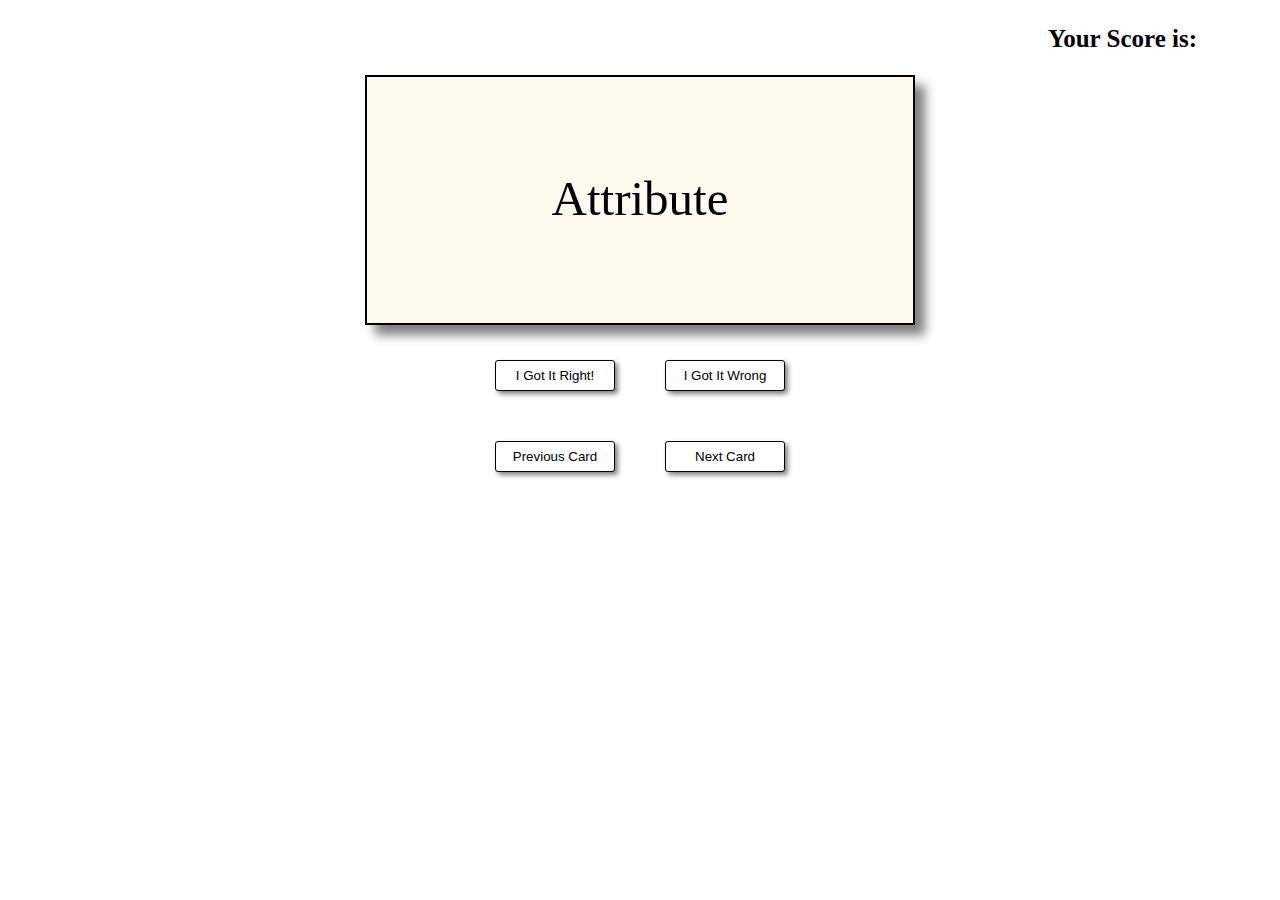
<file: index.html>
<!DOCTYPE html>
<html lang="en">
	<head>
		<meta charset="UTF-8">
		<link rel="stylesheet" href="style.css">
		<title>Javascript Flashcards</title>
	</head>
	<body>
		<main>
			<div class="points">
				<p class="score"><span>Your Score is: </span><span class=digits></span></p>
			</div>
			<div class="card-container" ontouchstart="this.classList.toggle('hover');">
				<div class="click flipper">
					<div class="front-of-card">
						<p class="question"></p>
					</div>
					<div class="back-of-card">
						<p class="answer"></p>
					</div>
				</div>
			</div>
			<div class="score-buttons">
				<div class="pass">
					<button class="correct">I Got It Right!</button>
				</div>
				<div class="fail">
					<button class="wrong">I Got It Wrong</button>
				</div>
			</div>
			<div class="moveOn">
				<div class="back">
					<button class="previous">Previous Card</button>
				</div>
				<div class="forward">
					<button class="next">Next Card</button>
				</div>
			</div>
		</main>
		<script src="main2.js"></script>
	</body>
</html>
</file>
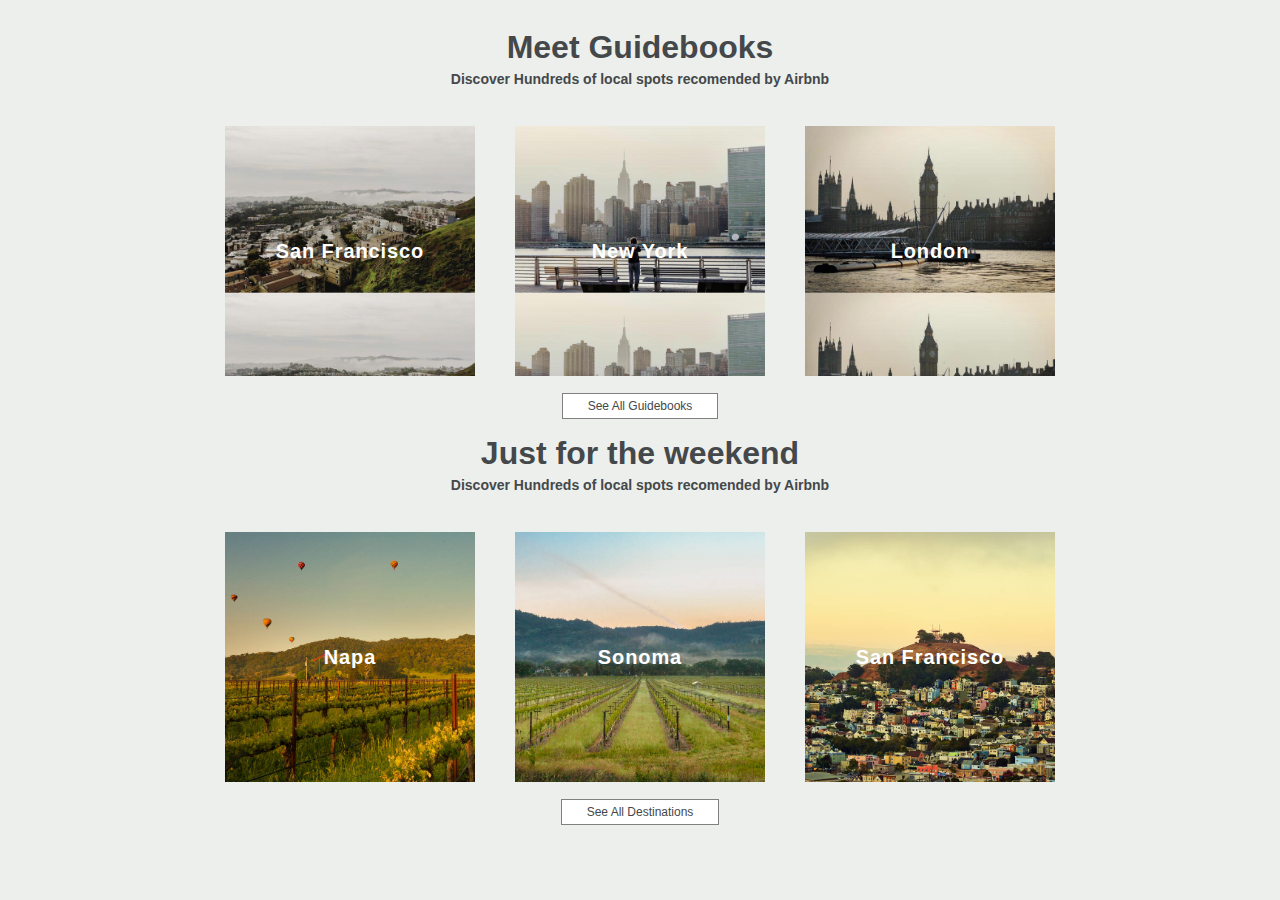
<file: AirBnB/index.html>
<!DOCTYPE html>
<html lang="en">
	<head>
		<meta charset="UTF-8">
		<meta name="viewport" content="width=device-width, initial-scale=1">
		<link rel="stylesheet" href="img/css/style.css">
		<link href="https://fonts.googleapis.com/css?family=Comfortaa&display=swap" rel="stylesheet"> 
		<title>Airbnb</title>
	</head>
	<body>
		<main>
			<h1>Meet Guidebooks</h1>
			<h4>Discover Hundreds of local spots recomended by Airbnb</h4>
			<div class="row">
				<div class="container1">
					<p>San Francisco</p>
				</div>
				<div class="container2">
			<p>New York</p>
				</div>
				<div class="container3">
					<p>London</p>
				</div>
			</div>
			</br>
			<a href="#">See All Guidebooks</a>
		</main>
		<main>
			<h1>Just for the weekend</h1>
			<h4>Discover Hundreds of local spots recomended by Airbnb</h4>
			<div class="row">
				<div class="container4">
					<p>Napa</p>
				</div>
				<div class="container5">
					<p>Sonoma</p>
				</div>
				<div class="container6">
					<p>San Francisco</p>
				</div>
			</div>
			<br>
			<a href="#">See All Destinations</a>
		</main>
	</body>
</html>
</file>
<file: style.css>
* {
	box-sizing: border-box;
}
main {
	width:100%;
}
.card-container {
	perspective: 1000px;
	margin: 10px auto;
}
.card-container:active .flipper, .card-container.hover .flipper {
	transform: rotateY(180deg);
	}

.card-container, .front-of-card, .back-of-card {
	width: 550px;
	height: 250px;
	}

.flipper {
	transition: 0.6s;
	transform-style: preserve-3d;
	position: relative;
}
.front-of-card, .back-of-card {
	background-color: floralwhite;
	box-shadow: 10px 10px 10px grey;
	backface-visibility: hidden;
	border: 2px solid black;
	position: absolute;
	top: 0;
	left: 0;
}
.front-of-card {
	z-index: 2;
	transform: rotateY(0deg);
}
.back-of-card {
	transform: rotateY(180deg);
}
.question,.answer {
	text-align: center;
}
.question {
	margin-top:17%;
	font-size: 49px;
}
.answer {
	font-size: 24px;
	margin: 30px;
}
.show {
	display: revert;
}
.score-buttons {
	display: flex;
	justify-content: center;
}
.moveOn {
	display: flex;
	justify-content: center;
}
.score {
	display: flex;
	font-size:25px;
	font-weight: bold;
	height: 25px;
	justify-content: right;
	margin-right: 60px;
}
.digits {
	padding-left: 15px;
}
.red {
	color: red;
}
.green {
	color: green;
}
button {
	background-color: white;
	border: 1px solid black;
	padding: 7px;
	margin: 25px;
	width: 120px;
	border-radius: 3px;
	box-shadow: 3px 3px 5px 0px gray;
}
button:active {
	box-shadow: none;
}


/*PREVIOUS CODE FOR FLIP*/
/*.card-container {
	position: relative;
	width: 550px;
	height: 250px;
	border: 1px solid black;
	margin: 0 auto;
	margin-top: 15vh;
	margin-bottom: 20px;
	overflow: scroll;
	scrollbar-width: none;
}*/
/*.card-container:active .flipper,  {
}
.hidden {
	display: none;
}
.click {
	padding: 0 8%;
}*/
</file>
<file: AirBnB/img/css/style.css>
body {
	background-color: #edefec;
	font-family: 'Be Vietnam', sans-serif;
	text-align: center;
	display: flex;
	flex-direction: column;
}
h1 {
	color: rgb(68,72,74);
	margin-bottom: 5px;
	font-weight: bold;
}
.row {
	display: inline-flex;
}
a {
	text-decoration: none;
	background-color:white;
	border: .8px solid grey;
	padding: 5px 25px;
	font-size: 12px;
	color: rgb(68,72,74);
}
h4 {
	color: rgb(68,72,74);
	margin-top: 5px;
	font-weight: bold;
	font-size:14px;
}

p {
	position: relative;
	top: 50%;
	left: 50%;
	transform: translate(-50%, -50%);
	color: white;
	font-size: 20px;
	margin: 0 auto;
	font-weight: 600;
	letter-spacing: .9px;
}
.container1 {
	background: url('../san-francisco.jpg');
}
.container2 {
	background: url('../new-york.jpg');

}
.container3 {
	background: url('../london.jpg');

}
.container4 {
	background: url('../napa.jpg');

}
.container5 {
	background: url('../sonoma.jpg');

}
.container6 {
	background: url('../san-francisco-2.jpg');
}
.container1,.container2,.container3,.container4,.container5,.container6 {
	height: 250px;
	width: 250px;
	margin: 20px;
	background-size: 250px;
}
</file>
